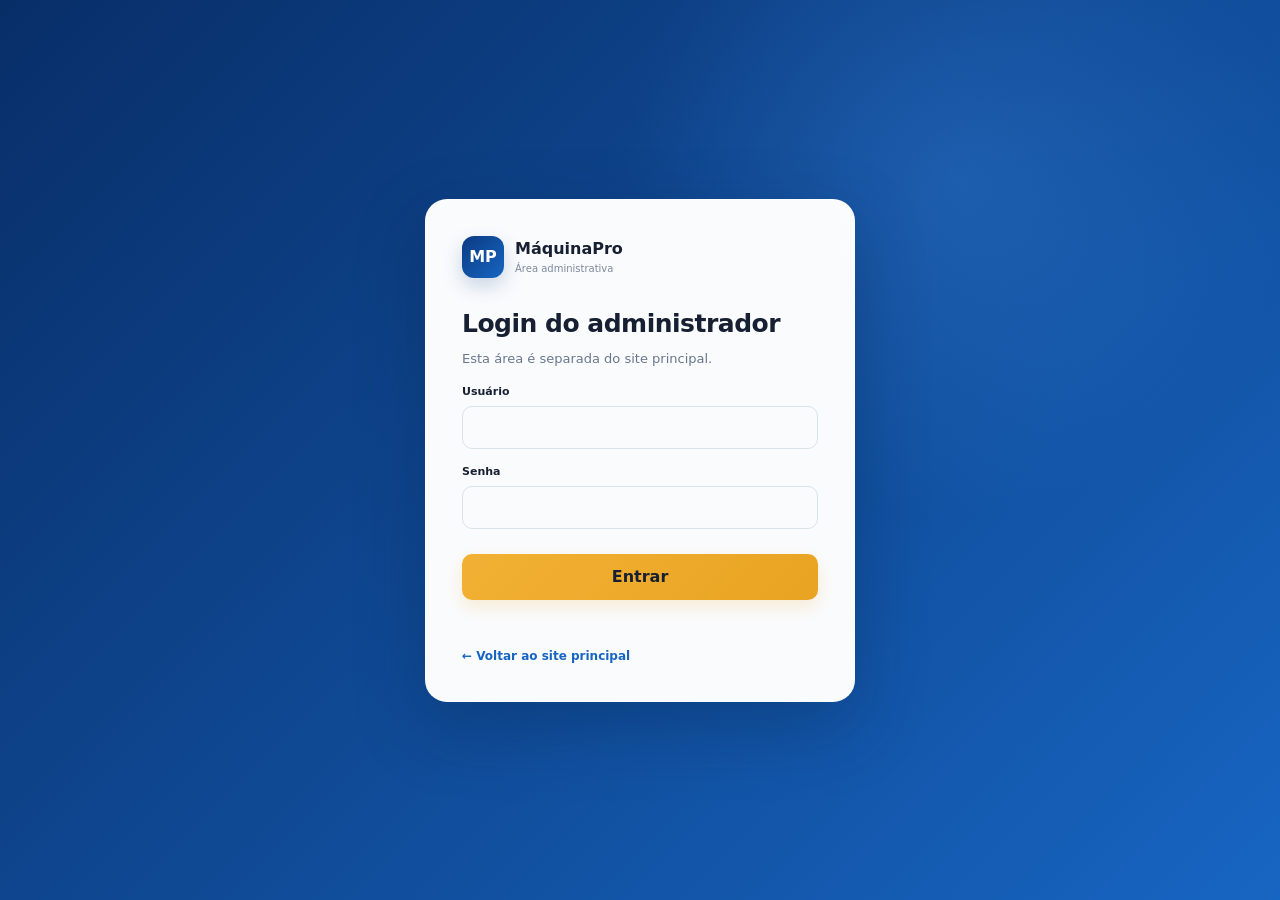
<file: admin/admin.html>
<!DOCTYPE html>
<html lang="pt-BR">
<head><meta charset="UTF-8"><meta name="viewport" content="width=device-width,initial-scale=1.0">
<title>Painel administrativo | MáquinaPro</title><link rel="stylesheet" href="admin.css"></head>
<body>
<header class="admin-top">
 <div class="brand"><span class="brand-mark">MP</span><div><strong>MáquinaPro</strong><small>Painel administrativo</small></div></div>
 <div><a href="../index.html" class="top-link">Site principal</a><button class="logout" onclick="logout()">Sair</button></div>
</header>
<main>
<section class="admin-hero"><div><span class="eyebrow">ADMINISTRAÇÃO</span><h1>Controle da frota</h1><p>Atualize registros, categorias, quantidades e status.</p></div></section>
<section class="stats">
 <div class="stat"><span>Registros</span><strong id="totalRegistros">0</strong></div>
 <div class="stat"><span>Máquinas</span><strong id="totalMaquinas">0</strong></div>
 <div class="stat"><span>Disponíveis</span><strong id="disponiveis">0</strong></div>
 <div class="stat"><span>Manutenção</span><strong id="manutencao">0</strong></div>
</section>
<section class="panel">
 <div class="panel-head"><div><h2>Gerenciar frota</h2><p>Somente o administrador possui estas ações.</p></div>
 <div class="toolbar"><input id="busca" class="search" placeholder="Buscar..." oninput="renderFrota()"><button class="primary" onclick="abrirCadastro()">+ Novo registro</button></div></div>
 <div class="table-wrap"><table><thead><tr><th>Registro</th><th>Categoria</th><th>Quantidade</th><th>Status</th><th>Atualizado</th><th>Ações</th></tr></thead><tbody id="tabelaFrota"></tbody></table></div>
</section>
<section class="panel" id="comunicacaoAdmin">
 <div class="panel-head">
  <div><h2>Área de comunicação</h2><p>Publique avisos para aparecerem no site principal.</p></div>
 </div>
 <form id="comunicacaoForm" class="communication-form">
  <label>Tipo
   <select id="cTipo"><option>Comunicado</option><option>Aviso</option><option>Manutenção</option><option>Informação</option></select>
  </label>
  <label>Título<input id="cTitulo" maxlength="100" required placeholder="Título do comunicado"></label>
  <label>Mensagem<textarea id="cMensagem" maxlength="1000" rows="5" required placeholder="Digite a mensagem..."></textarea></label>
  <button class="primary" type="submit">Publicar comunicado</button>
 </form>
 <div class="comm-admin-title">Comunicados publicados</div>
 <div id="comunicadosAdmin"></div>
</section>
<section class="panel"><div class="panel-head"><div><h2>Histórico</h2><p>Últimas alterações realizadas.</p></div></div><div id="historico"></div></section>
</main>
<div class="modal" id="modal"><div class="modal-card"><button class="close" onclick="fecharModal()">×</button>
<h2 id="modalTitulo">Novo registro</h2><p>Informe os dados da máquina.</p>
<form id="frotaForm"><input type="hidden" id="fId">
<label>Registro<input id="fRegistro" required maxlength="40" placeholder="REG-001"></label>
<label>Categoria de máquina<input id="fCategoria" required maxlength="80" placeholder="Escavadeira"></label>
<label>Quantidade<input id="fQuantidade" type="number" min="0" required></label>
<label>Status<select id="fStatus"><option>Disponível</option><option>Em operação</option><option>Reservado</option><option>Em manutenção</option><option>Inativo</option></select></label>
<button class="primary full" type="submit">Salvar registro</button></form></div></div>
<div id="toast" class="toast"></div>
<script src="admin.js"></script>
</body></html>
</file>
<file: admin/admin.css>
:root{--primary:#0b3b82;--primary2:#1765c2;--accent:#f2b134;--text:#172033;--muted:#68778d;--bg:#f4f7fb;--border:#e3e9f1;--shadow:0 12px 35px rgba(20,48,88,.08)}
*{box-sizing:border-box}body{margin:0;font-family:Inter,system-ui,-apple-system,"Segoe UI",Arial,sans-serif;background:var(--bg);color:var(--text);line-height:1.5}
button,input,select,textarea{font:inherit}.hidden{display:none!important}
.login-page{min-height:100vh;display:grid;place-items:center;padding:20px;background:radial-gradient(circle at 75% 20%,#3984dd55,transparent 28%),linear-gradient(135deg,#082e68,#1765c2)}
.login-card{background:rgba(255,255,255,.98);width:430px;max-width:100%;padding:36px;border-radius:22px;box-shadow:0 25px 70px rgba(5,28,62,.28);border:1px solid #ffffffaa}
.login-card h1{margin:0 0 7px;font-size:25px;letter-spacing:-.5px}.login-card p{color:var(--muted);font-size:13px;margin-top:0}
.brand{display:flex;align-items:center;gap:11px;margin-bottom:27px}.brand-mark{width:42px;height:42px;border-radius:12px;background:linear-gradient(135deg,var(--primary),var(--primary2));color:#fff;display:grid;place-items:center;font-weight:900;box-shadow:0 8px 20px #0b3b8233}.brand strong{display:block;font-size:16px}.brand small{display:block;color:#7c899b;font-size:10px}
.login-card label,.modal-card label{display:block;font-size:11px;font-weight:900;margin:15px 0}.login-card input,.modal-card input,.modal-card select,.communication-form input,.communication-form select,.communication-form textarea{display:block;width:100%;margin-top:6px;border:1px solid #d8e1ec;border-radius:10px;padding:12px 13px;background:#f9fbfd;outline:none;transition:.2s}.login-card input:focus,.modal-card input:focus,.modal-card select:focus,.communication-form input:focus,.communication-form select:focus,.communication-form textarea:focus{border-color:#75a4dc;box-shadow:0 0 0 4px #1765c214;background:#fff}
.primary{border:0;background:linear-gradient(135deg,var(--accent),#e9a322);color:#172033;padding:11px 17px;border-radius:10px;font-weight:900;cursor:pointer;box-shadow:0 7px 17px #f2b13433;transition:.2s}.primary:hover{transform:translateY(-1px);filter:brightness(1.02)}.full{width:100%;margin-top:10px}
.error{color:#bd3333;font-size:11px;margin-top:10px;min-height:16px}.back{display:block;margin-top:21px;color:var(--primary2);text-decoration:none;font-size:12px;font-weight:700}
.admin-top{height:76px;background:rgba(11,59,130,.97);display:flex;align-items:center;justify-content:space-between;padding:0 5%;color:#fff;box-shadow:0 5px 25px #082e6833;position:sticky;top:0;z-index:30}.admin-top .brand{margin:0}.admin-top .brand-mark{background:#fff;color:var(--primary)}.admin-top .brand small{color:#cbdcf4}.top-link{color:#fff;text-decoration:none;margin-right:15px;font-size:11px;font-weight:800}.logout{border:1px solid #ffffff44;background:#ffffff0d;color:#fff;padding:8px 12px;border-radius:9px;cursor:pointer;font-size:11px;font-weight:800}
.admin-hero{background:radial-gradient(circle at 80% 20%,#ffffff18,transparent 25%),linear-gradient(120deg,#082e68,#1765c2);color:#fff;padding:48px 5% 58px}.eyebrow{font-size:10px;font-weight:900;letter-spacing:1.7px;opacity:.75}.admin-hero h1{font-size:34px;letter-spacing:-1px;margin:7px 0}.admin-hero p{margin:0;opacity:.8;font-size:13px}
.stats{display:grid;grid-template-columns:repeat(4,1fr);gap:17px;padding:25px 5%;margin-top:-34px;position:relative;z-index:2}.stat{background:#fff;border:1px solid var(--border);border-radius:15px;padding:20px;box-shadow:0 10px 28px #18345b0b}.stat span{display:block;color:var(--muted);font-size:10px;text-transform:uppercase;font-weight:800;letter-spacing:.5px}.stat strong{font-size:29px;display:block;margin-top:7px;color:var(--primary)}
.panel{margin:0 5% 22px;padding:24px;background:#fff;border:1px solid var(--border);border-radius:17px;box-shadow:var(--shadow)}.panel-head{display:flex;justify-content:space-between;align-items:center;margin-bottom:18px;gap:15px}.panel-head h2{font-size:19px;margin:0 0 4px;letter-spacing:-.3px}.panel-head p{margin:0;color:var(--muted);font-size:11px}.toolbar{display:flex;gap:9px}.search{border:1px solid #d8e1ec;border-radius:10px;padding:10px 12px;width:260px;background:#f9fbfd;outline:none}.search:focus{border-color:#75a4dc;box-shadow:0 0 0 4px #1765c214;background:#fff}
table{width:100%;border-collapse:collapse;min-width:850px}.table-wrap{overflow:auto;border:1px solid var(--border);border-radius:12px}th,td{text-align:left;padding:13px 10px;border-bottom:1px solid #edf1f5;font-size:12px}th{background:#f7f9fc;color:#7b899b;font-size:9px;text-transform:uppercase;letter-spacing:.7px}tbody tr:hover{background:#f8fbff}.action{border:1px solid #d7e0eb;background:#fff;color:#3e4d62;border-radius:8px;padding:7px 10px;cursor:pointer;margin-right:5px;font-size:10px;font-weight:800;transition:.2s}.action:hover{background:#f3f7fc;border-color:#b9c9dc}.danger{color:#bd3333}.badge{display:inline-flex;align-items:center;gap:5px;padding:6px 10px;border-radius:999px;font-size:10px;font-weight:800}.badge:before{content:"";width:6px;height:6px;border-radius:50%;background:currentColor}.available{background:#e8f8ef;color:#17864b}.busy{background:#fff4d9;color:#9a6800}.maint{background:#ffe8e8;color:#bd3333}.reserved{background:#e9f0ff;color:#315fa8}.inactive{background:#edf0f4;color:#596575}
.communication-form{display:grid;grid-template-columns:180px 1fr;gap:12px 18px;padding:5px 0 22px;border-bottom:1px solid #edf0f5}.communication-form label{font-size:11px;font-weight:900}.communication-form label:nth-child(2),.communication-form label:nth-child(3){grid-column:2}.communication-form button{grid-column:2;justify-self:start}.comm-admin-title{font-size:12px;font-weight:900;margin:20px 0 8px}.comm-item{padding:14px 0;border-bottom:1px solid #edf0f5;display:flex;justify-content:space-between;gap:15px}.comm-item strong{display:block}.comm-item small{display:block;color:var(--muted);margin-top:4px;font-size:10px}.comm-actions{white-space:nowrap}
.allocation{display:flex;justify-content:space-between;padding:13px 0;border-bottom:1px solid #edf0f5}.allocation strong{display:block}.allocation small{color:var(--muted);font-size:10px}
.modal{position:fixed;inset:0;background:#08172b99;backdrop-filter:blur(5px);display:none;align-items:center;justify-content:center;padding:20px;z-index:60}.modal.show{display:flex}.modal-card{background:#fff;width:520px;max-width:100%;border-radius:18px;padding:28px;position:relative;box-shadow:0 25px 70px #08172b33}.modal-card h2{margin:0;font-size:20px}.modal-card p{color:var(--muted);font-size:12px}.close{position:absolute;right:18px;top:13px;border:0;background:none;font-size:27px;cursor:pointer;color:#7d8999}
.toast{position:fixed;right:24px;bottom:24px;background:#172033;color:#fff;padding:12px 16px;border-radius:10px;box-shadow:0 12px 30px #17203333;display:none;font-size:12px;font-weight:700;z-index:80}.toast.show{display:block}
@media(max-width:800px){.stats{grid-template-columns:1fr 1fr}.panel-head{flex-direction:column;align-items:flex-start}.toolbar{width:100%}.search{flex:1;width:auto}}
@media(max-width:650px){.communication-form{grid-template-columns:1fr}.communication-form label:nth-child(2),.communication-form label:nth-child(3),.communication-form button{grid-column:1}}
@media(max-width:500px){.stats{grid-template-columns:1fr}.admin-top{padding:0 4%}.top-link{display:none}.panel{margin-left:4%;margin-right:4%;padding:18px}}

/* Logo MáquinaPro — painel administrativo */
.brand-logo{display:flex;align-items:center;height:52px;max-width:270px;overflow:hidden}
.brand-logo img{display:block;width:255px;height:auto;max-height:52px;object-fit:contain;object-position:left center}
.admin-top .brand-logo img{filter:drop-shadow(0 5px 12px rgba(0,0,0,.18))}
.login-card .brand-logo{margin-bottom:25px;height:58px}
.login-card .brand-logo img{width:285px;max-height:58px}
@media(max-width:500px){
  .brand-logo{max-width:190px;height:44px}
  .brand-logo img{width:190px;max-height:44px}
  .login-card .brand-logo img{width:230px}
}
</file>
